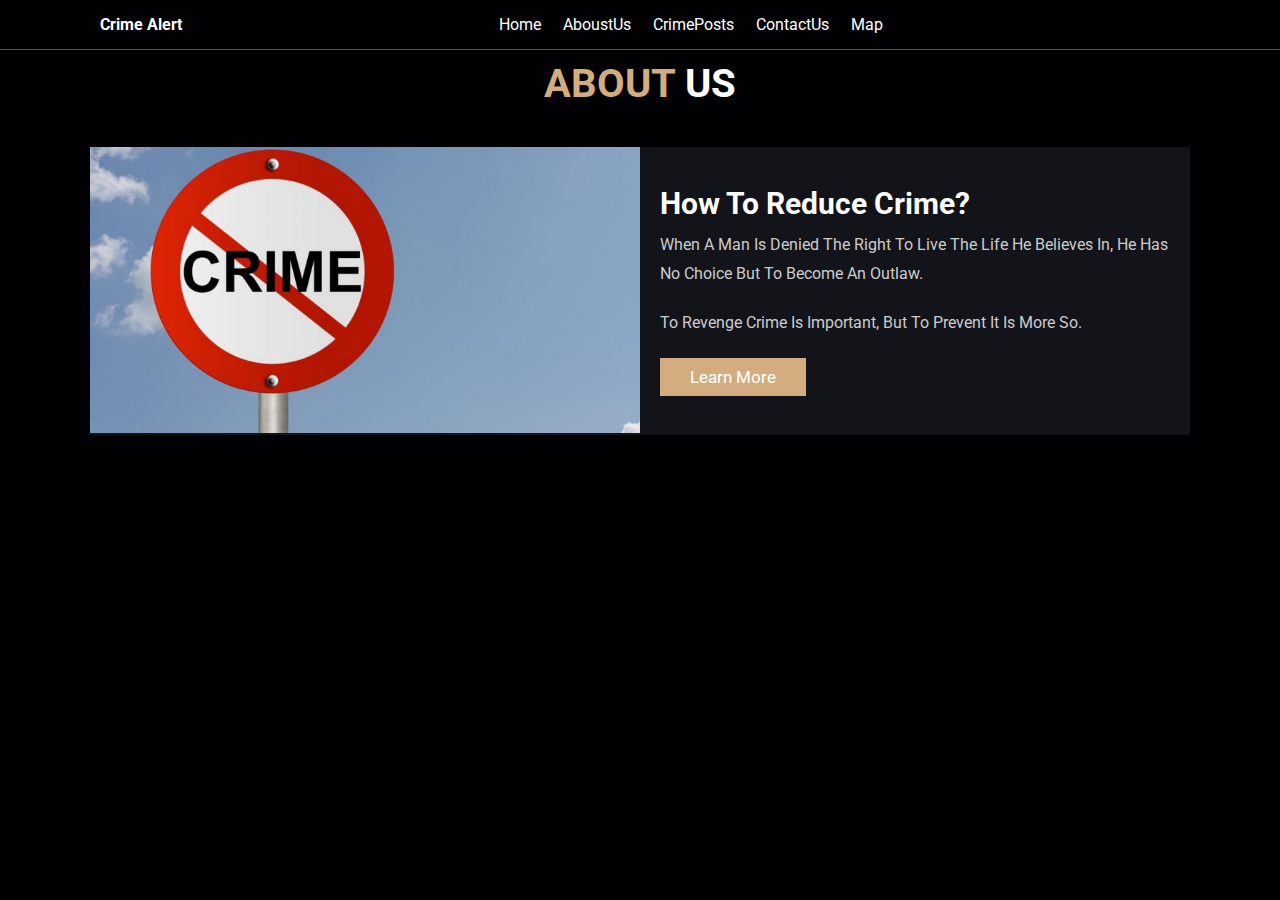
<file: aboutus.html>
<!DOCTYPE html>
<html lang="en">
<head>
    <meta charset="UTF-8">
    <meta http-equiv="X-UA-Compatible" content="IE=edge">
    <meta name="viewport" content="width=device-width, initial-scale=1.0">
    <title>Crime</title>

    <!-- font awesome cdn link  -->
    <link rel="stylesheet" href="https://cdnjs.cloudflare.com/ajax/libs/font-awesome/5.15.4/css/all.min.css">

    <!-- custom css file link  -->
    <link rel="stylesheet" href="css/style.css">
    <link rel="stylesheet" href="css/about.css">

</head>
<body>
    
<!-- header section starts  -->

<header class="header">

    <a> <h4>Crime Alert</h4>
        
       
    </a>
    <nav class="navbar">
        <a class="navs" href="index.html" >Home</a>
        <a class="navs">AboustUs</a>
        <a class="navs" href="/crimepost.html">CrimePosts</a>
        <a class="navs" href="/contactus.html">ContactUs</a>
        <a class="navs" href="/map.html">Map</a>
    </nav>
    <div class="icons">
        
        <div class="fas fa-bars" id="menu-btn"></div>
    </div>

</header>

<!-- header section ends -->

<!-- about section starts  -->

<section class="about" id="about">

    <h1 class="heading"> <span>about</span> us </h1>

    <div class="row">

        <div class="image">
            <img src="images/No.jpg">
        </div>

        <div class="content">
            <h3>How to Reduce Crime?</h3>
            <p>When a man is denied the right to live the life he believes in, 
                he has no choice but to become an outlaw.</p>
            <p>To revenge crime is important, but to prevent it is more so.</p>
            <a href="#" class="btn">learn more</a>
        </div>

    </div>

</section>

<!-- about section ends -->



<!-- footer section ends -->

<!-- custom js file link  -->
<script src="js/script.js"></script>

</body>
</html>
</file>
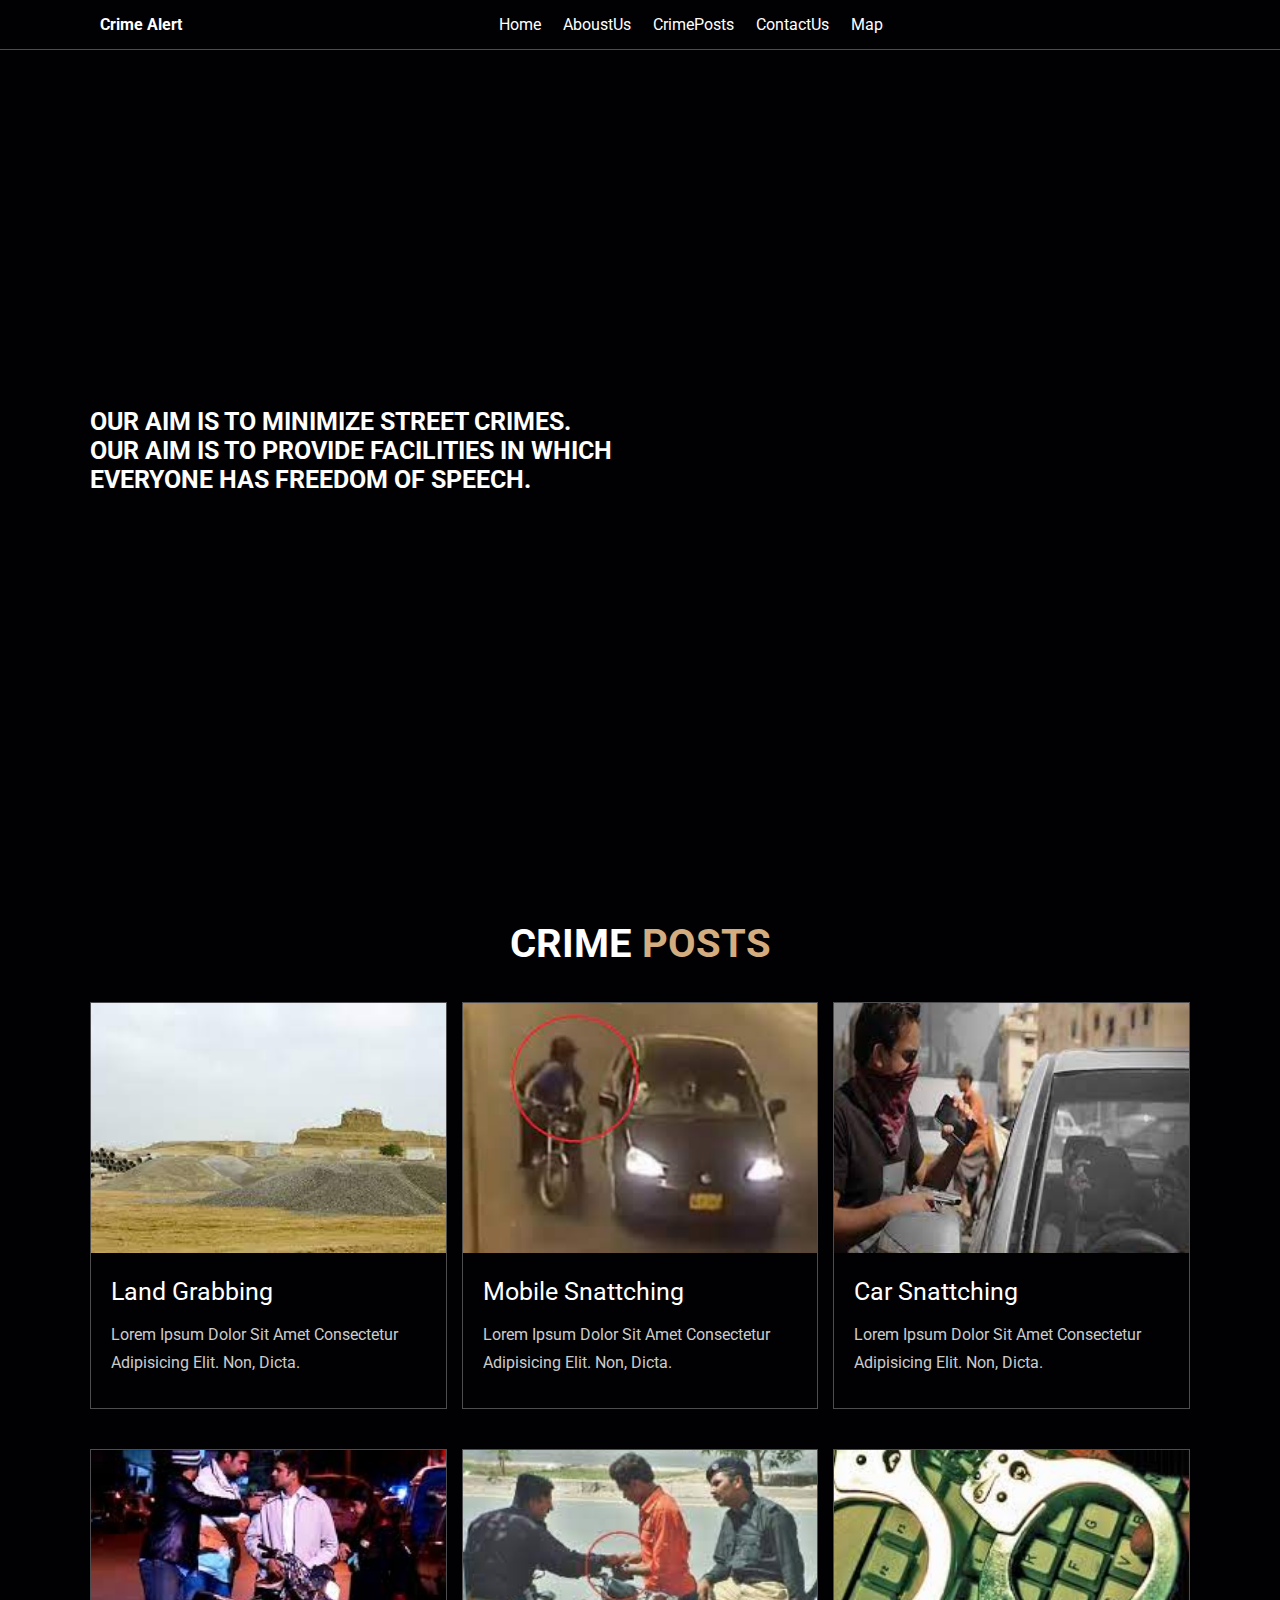
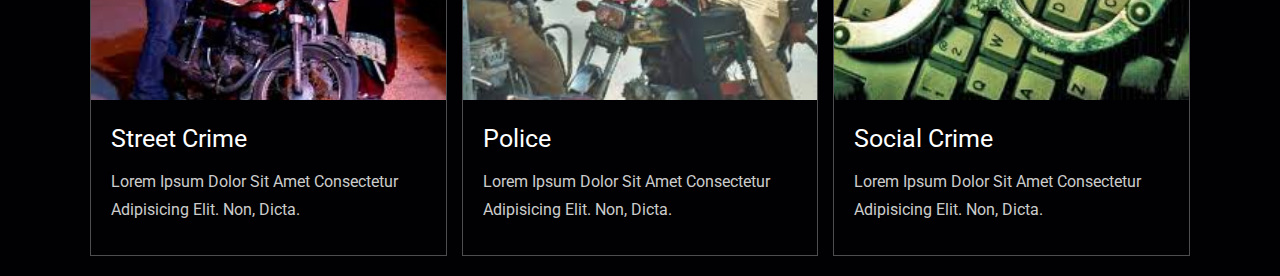
<file: crimedetails.html>
<!DOCTYPE html>
<html lang="en">
<head>
    <meta charset="UTF-8">
    <meta http-equiv="X-UA-Compatible" content="IE=edge">
    <meta name="viewport" content="width=device-width, initial-scale=1.0">
    <title>Crime</title>

    <!-- font awesome cdn link  -->
    <link rel="stylesheet" href="https://cdnjs.cloudflare.com/ajax/libs/font-awesome/5.15.4/css/all.min.css">

    <!-- custom css file link  -->
    <link rel="stylesheet" href="css/style.css">
    <link rel="stylesheet" href="css/index.css">
    <link rel="stylesheet" href="css/crimeposts.css">
    <link rel="stylesheet" href="css/crimedetails.css">

</head>
<body>
    
<!-- header section starts  -->

<header class="header">
    <a> <h4>Crime Alert</h4>
    </a>
    <nav class="navbar">
        <a class="navs" href ="/index.html">Home</a>
        <a class="navs" href="/aboutus.html">AboustUs</a>
        <a class="navs" href="crimepost.html">CrimePosts</a>
        <a class="navs" href="contactus.html">ContactUs</a>
        <a class="navs" href="/map.html">Map</a>
    </nav>
    <div class="icons">
        
        <div class="fas fa-bars" id="menu-btn"></div>
    </div>

</header>
<!-- header section ends -->

<!-- home section starts  -->

<section class="home" id="home">
    <div class="content">
            <h4>Our aim is to minimize street crimes. </h4>
            <h4>Our aim is to provide facilities in which everyone has freedom of speech.</h4>
    </div>

</section>

<!-- home section ends -->

<section class="blogs" id="blogs">

    <h1 class="heading"> crime <span>posts</span> </h1>

    <div class="box-container">

        <div class="box">
            <div class="image">
                <img src="images/c7.jpg" alt="">
            </div>
            <div class="content">
                <a href="#" class="title">Land grabbing</a>
               
                <p>Lorem ipsum dolor sit amet consectetur adipisicing elit. Non, dicta.</p>
               
            </div>
        </div>
        <div class="box">
            <div class="image">
                <img src="images/c5.jpg" alt="">
            </div>
            <div class="content">
                <a href="#" class="title">Mobile snattching</a>
                
                <p>Lorem ipsum dolor sit amet consectetur adipisicing elit. Non, dicta.</p>
                
            </div>
        </div>
        <div class="box">
            <div class="image">
                <img src="images/c4.jpg" alt="">
            </div>
            <div class="content">
                <a href="#" class="title">Car snattching</a>
                
                <p>Lorem ipsum dolor sit amet consectetur adipisicing elit. Non, dicta.</p>
                
            </div>
        </div>

    </div>

</section>
<section class="blogs" id="blogs">

    <div class="box-container">

        <div class="box">
            <div class="image">
                <img src="images/c1.jpg" alt="">
            </div>
            <div class="content">
                <a href="#" class="title">Street crime</a>
               
                <p>Lorem ipsum dolor sit amet consectetur adipisicing elit. Non, dicta.</p>
               
            </div>
        </div>
        <div class="box">
            <div class="image">
                <img src="images/c2.jpg" alt="">
            </div>
            <div class="content">
                <a href="#" class="title">Police</a>
                
                <p>Lorem ipsum dolor sit amet consectetur adipisicing elit. Non, dicta.</p>
                
            </div>
        </div>
        <div class="box">
            <div class="image">
                <img src="images/c3.jpg" alt="">
            </div>
            <div class="content">
                <a href="#" class="title">Social crime</a>
                
                <p>Lorem ipsum dolor sit amet consectetur adipisicing elit. Non, dicta.</p>
                
            </div>
        </div>

    </div>

</section>

<!-- custom js file link  -->
<script src="js/script.js"></script>

</body>
</html>
</file>
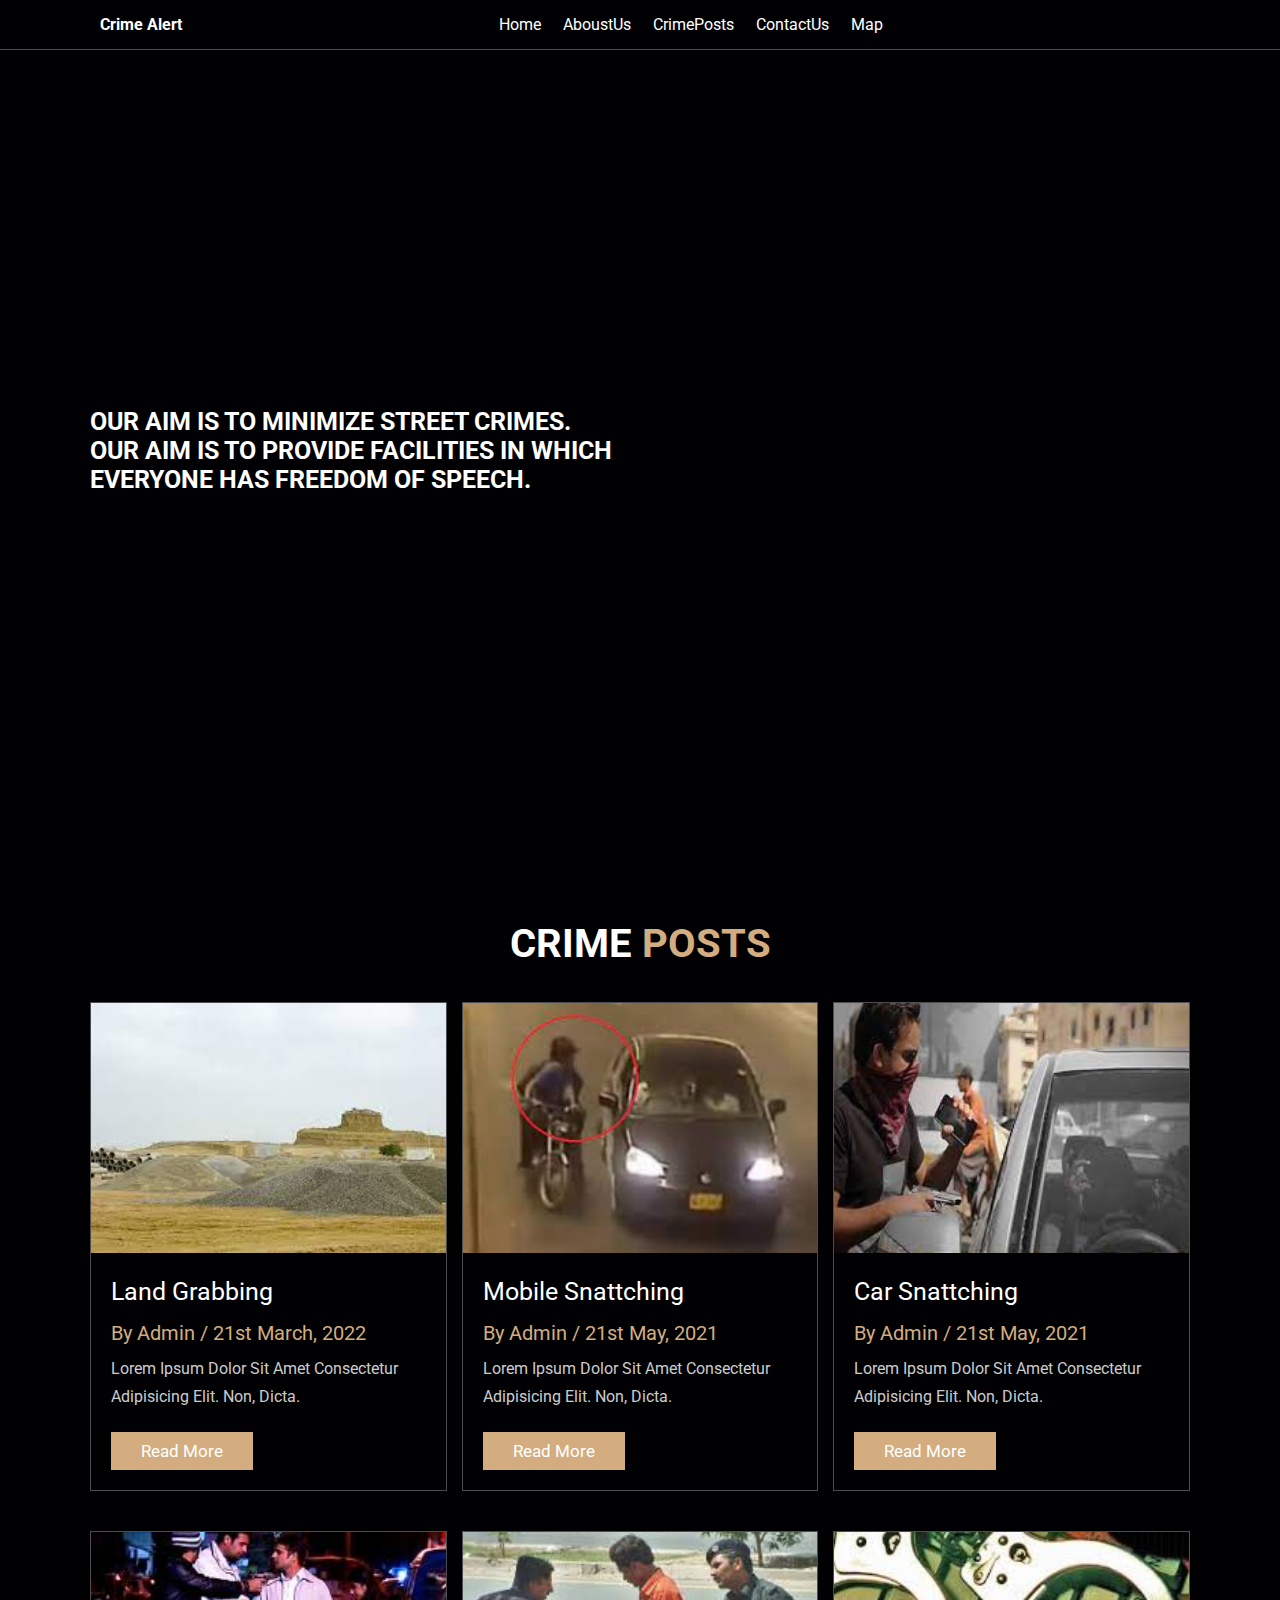
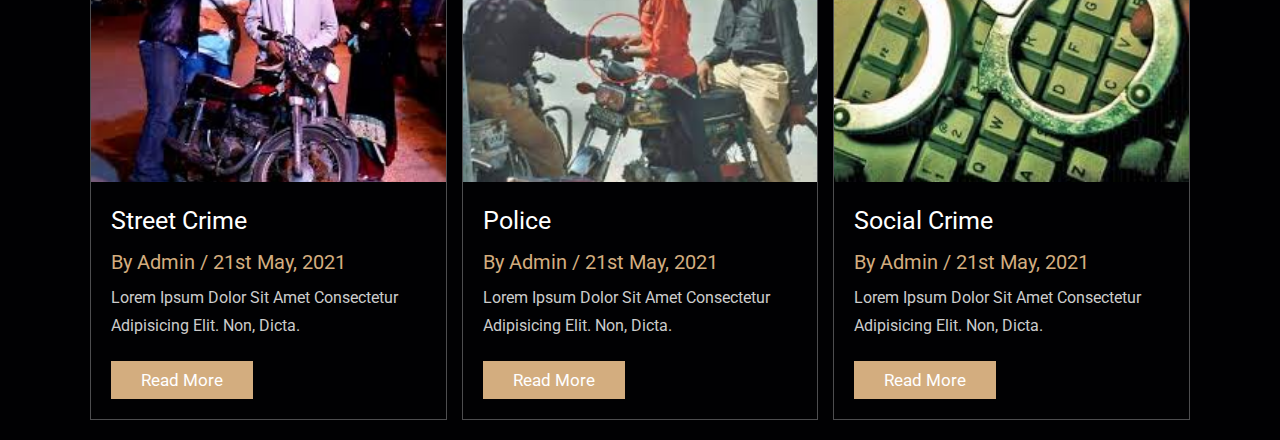
<file: crimepost.html>
<!DOCTYPE html>
<html lang="en">
<head>
    <meta charset="UTF-8">
    <meta http-equiv="X-UA-Compatible" content="IE=edge">
    <meta name="viewport" content="width=device-width, initial-scale=1.0">
    <title>Crime</title>
    <!-- font awesome cdn link  -->
    <link rel="stylesheet" href="https://cdnjs.cloudflare.com/ajax/libs/font-awesome/5.15.4/css/all.min.css">
    <!-- custom css file link  -->
    <link rel="stylesheet" href="css/style.css">
    <link rel="stylesheet" href="css/crimeposts.css">
    <link rel="stylesheet" href="css/index.css">
</head>
<body>
    
<!-- header section starts  -->

<header class="header">

    <a> <h4>Crime Alert</h4>
        
       
    </a>
    <nav class="navbar">
        <a class="navs" href="index.html" >Home</a>
        <a class="navs" href="/aboutus.html">AboustUs</a>
        <a class="navs">CrimePosts</a>
        <a class="navs" href="contactus.html">ContactUs</a>
        <a class="navs" href="/map.html">Map</a>
    </nav>
    <div class="icons">
        
        <div class="fas fa-bars" id="menu-btn"></div>
    </div>

</header>

<!-- header section ends -->

<!-- home section starts  -->

<section class="home" id="home">
    <div class="content">
            <h4>Our aim is to minimize street crimes. </h4>
            <h4>Our aim is to provide facilities in which everyone has freedom of speech.</h4>
    </div>

</section>

<!-- home section ends -->

<section class="blogs" id="blogs">

    <h1 class="heading"> crime <span>posts</span> </h1>

    <div class="box-container">

        <div class="box">
            <div class="image">
                <img src="images/c7.jpg" alt="">
            </div>
            <div class="content">
                <a href="#" class="title">Land grabbing</a>
                <span>by admin / 21st march, 2022</span>
                <p>Lorem ipsum dolor sit amet consectetur adipisicing elit. Non, dicta.</p>
                <a href="#" class="btn">read more</a>
            </div>
        </div>
        <div class="box">
            <div class="image">
                <img src="images/c5.jpg" alt="">
            </div>
            <div class="content">
                <a href="#" class="title">Mobile snattching</a>
                <span>by admin / 21st may, 2021</span>
                <p>Lorem ipsum dolor sit amet consectetur adipisicing elit. Non, dicta.</p>
                <a href="#" class="btn">read more</a>
            </div>
        </div>
        <div class="box">
            <div class="image">
                <img src="images/c4.jpg" alt="">
            </div>
            <div class="content">
                <a href="#" class="title">Car snattching</a>
                <span>by admin / 21st may, 2021</span>
                <p>Lorem ipsum dolor sit amet consectetur adipisicing elit. Non, dicta.</p>
                <a href="#" class="btn">read more</a>
            </div>
        </div>

    </div>

</section>
<section class="blogs" id="blogs">

    <div class="box-container">

        <div class="box">
            <div class="image">
                <img src="images/c1.jpg" alt="">
            </div>
            <div class="content">
                <a href="#" class="title">Street crime</a>
                <span>by admin / 21st may, 2021</span>
                <p>Lorem ipsum dolor sit amet consectetur adipisicing elit. Non, dicta.</p>
                <a href="#" class="btn">read more</a>
            </div>
        </div>
        <div class="box">
            <div class="image">
                <img src="images/c2.jpg" alt="">
            </div>
            <div class="content">
                <a href="#" class="title">Police</a>
                <span>by admin / 21st may, 2021</span>
                <p>Lorem ipsum dolor sit amet consectetur adipisicing elit. Non, dicta.</p>
                <a href="#" class="btn">read more</a>
            </div>
        </div>
        <div class="box">
            <div class="image">
                <img src="images/c3.jpg" alt="">
            </div>
            <div class="content">
                <a href="#" class="title">Social crime</a>
                <span>by admin / 21st may, 2021</span>
                <p>Lorem ipsum dolor sit amet consectetur adipisicing elit. Non, dicta.</p>
                <a href="#" class="btn">read more</a>
            </div>
        </div>

    </div>

</section>

<!-- custom js file link  -->
<script src="js/script.js"></script>

</body>
</html>
</file>
<file: css/style.css>
@import url('https://fonts.googleapis.com/css2?family=Roboto:wght@100;300;400;500;700&display=swap');

:root{
    --main-color:#d3ad7f;
    --black:#13131a;
    --bg:#010103;
    --border:.1rem solid rgba(255,255,255,.3);
  
}

*{
    font-family: 'Roboto', sans-serif;
    margin:0; padding:0;
    box-sizing: border-box;
    outline: none; border:none;
    text-decoration: none;
    text-transform: capitalize;
    transition: .2s linear;
}

html{
    font-size: 62.5%;
    overflow-x: hidden;
    scroll-padding-top: 9rem;
    scroll-behavior: smooth;
}

html::-webkit-scrollbar{
    width: .8rem;
}

html::-webkit-scrollbar-track{
    background: transparent;
}

html::-webkit-scrollbar-thumb{
    background: #fff;
    border-radius: 5rem;
}

body{
    background: var(--bg);
}

section{
    padding:2rem 7%;
}

.heading{
    text-align: center;
    color:#fff;
    text-transform: uppercase;
    padding-bottom: 3.5rem;
    font-size: 4rem;
}

.heading span{
    color:var(--main-color);
    text-transform: uppercase;
}

.btn{
    margin-top: 1rem;
    display: inline-block;
    padding:.9rem 3rem;
    font-size: 1.7rem;
    color:#fff;
    background: var(--main-color);
    cursor: pointer;
}

.btn:hover{
    letter-spacing: .2rem;
}

.header{
    background: var(--bg);
    display: flex;
    align-items: center;
    justify-content: space-between;
    padding:1.5rem 7%;
    border-bottom: var(--border);
    position: fixed;
    top:0; left: 0; right: 0;
    z-index: 1000;
}



.header .navbar a{
    margin:0 1rem;
    font-size: 1.6rem;
    color:#fff;
}

.header  a{
    margin:0 1rem;
    font-size: 1.6rem;
    color:#fff;
}
.header .navbar a:hover{
    color:var(--main-color);
    border-bottom: .1rem solid var(--main-color);
    padding-bottom: .5rem;
}

.header .icons div{
    color:#fff;
    cursor: pointer;
    font-size: 2.5rem;
    margin-left: 2rem;
}

.header .icons div:hover{
    color:var(--main-color);
}


#menu-btn{
    display: none;
}





.menu .box-container{
    display: grid;
    grid-template-columns: repeat(auto-fit, minmax(30rem, 1fr));
    gap:1.5rem;
}

.menu .box-container .box{
    padding:5rem;
    text-align: center;
    border:var(--border);    
}

.menu .box-container .box img{
    height: 10rem;
}

.menu .box-container .box h3{
    color: #fff;
    font-size: 2rem;
    padding:1rem 0;
}

.menu .box-container .box .price{
    color: #fff;
    font-size: 2.5rem;
    padding:.5rem 0;
}

.menu .box-container .box .price span{
    font-size: 1.5rem;
    text-decoration: line-through;
    font-weight: lighter;
}

.menu .box-container .box:hover{
    background:#fff;
}

.menu .box-container .box:hover > *{
    color:var(--black);
}



.footer{
    background:var(--black);
    text-align: center;
}

.footer .share{
    padding:1rem 0;
}

.footer .share a{
    height: 5rem;
    width: 5rem;
    line-height: 5rem;
    font-size: 2rem;
    color:#fff;
    border:var(--border);
    margin:.3rem;
    border-radius: 50%;
}

.footer .share a:hover{
    background-color: var(--main-color);
}

.footer .links{
    display: flex;
    justify-content: center;
    flex-wrap: wrap;
    padding:2rem 0;
    gap:1rem;
}

.footer .links a{
    padding:.7rem 2rem;
    color:#fff;
    border:var(--border);
    font-size: 2rem;
}

.footer .links a:hover{
    background:var(--main-color);
}

.footer .credit{
    font-size: 2rem;
    color:#fff;
    font-weight: lighter;
    padding:1.5rem;
}

.footer .credit span{
    color:var(--main-color);
}













/* media queries  */
@media (max-width:991px){

    html{
        font-size: 55%;
    }

    .header{
        padding:1.5rem 2rem;
    }

    section{
        padding:2rem;
    }

}

@media (max-width:768px){

    #menu-btn{
        display: inline-block;
    }

    .header .navbar{
        position: absolute;
        top:100%; right: -100%;
        background: #fff;
        width: 30rem;
        height: calc(100vh - 9.5rem);
    }
   

    .header .navbar.active{
        right:0;
    }

    .header .navbar a{
        color:var(--black);
        display: block;
        margin:1.5rem;
        padding:.5rem;
        font-size: 2rem;
    }

    .header .search-form{
        width: 90%;
        right: 2rem;
    }

    .home{
        background-position: left;
        justify-content: center;
        text-align: center;
    }

    .home .content h4{
        font-size: 2.5rem;
    }

    .home .content p{
        font-size: 1.5rem;
    }

}

@media (max-width:450px){

    html{
        font-size: 50%;
    }

}
</file>
<file: css/about.css>
.about .row{
    display: flex;
    align-items: center;
    background:var(--black);
    flex-wrap: wrap;
}

.about .row .image{
    flex:1 1 45rem;
}

.about .row .image img{
    width: 100%;
}
.about .row .content{
    flex:1 1 45rem;
    padding:2rem;
}

.about .row .content h3{
    font-size: 3rem;
    color:#fff;
}

.about .row .content p{
    font-size: 1.6rem;
    color:#ccc;
    padding:1rem 0;
    line-height: 1.8;
}
.about .heading{

  padding:4rem;
}
</file>
<file: css/index.css>
.home{
    min-height: 100vh;
    display: flex;
    align-items: center;
    
    background-size: cover;
    background-position: center;
}

.home .content{
    max-width: 60rem;
}

.home .content h4{
    font-size: 2.5rem;
    text-transform: uppercase;
    color:#fff;
}

.home .content p{
    font-size: 2rem;
    font-weight: lighter;
    line-height: 1.8;
    padding:1rem 0;
    color:#eee;
}
</file>
<file: css/crimeposts.css>
.blogs .box-container{
    display: grid;
    grid-template-columns: repeat(auto-fit, minmax(30rem, 1fr));
    gap:1.5rem;
}

.blogs .box-container .box{
    border:var(--border);    
}

.blogs .box-container .box .image{
    height: 25rem;
    overflow:hidden;
    width: 100%;
}

.blogs .box-container .box .image img{
    height: 100%;
    object-fit: cover;
    width: 100%;
}

.blogs .box-container .box:hover .image img{
    transform: scale(1.2);
}

.blogs .box-container .box .content{
    padding:2rem;
}

.blogs .box-container .box .content .title{
    font-size: 2.5rem;
    line-height: 1.5;
    color:#fff;
}

.blogs .box-container .box .content .title:hover{
    color:var(--main-color);
}

.blogs .box-container .box .content span{
    color:var(--main-color);
    display: block;
    padding-top: 1rem;
    font-size: 2rem;
}

.blogs .box-container .box .content p{
    font-size: 1.6rem;
    line-height: 1.8;
    color:#ccc;
    padding:1rem 0;
}
</file>
<file: css/crimedetails.css>
.home{
    min-height: 100vh;
    display: flex;
    align-items: center;
    
    background-size: cover;
    background-position: center;
}

.home .content{
    max-width: 60rem;
}

.home .content h4{
    font-size: 2.5rem;
    text-transform: uppercase;
    color:#fff;
}

.home .content p{
    font-size: 2rem;
    font-weight: lighter;
    line-height: 1.8;
    padding:1rem 0;
    color:#eee;
}
</file>
